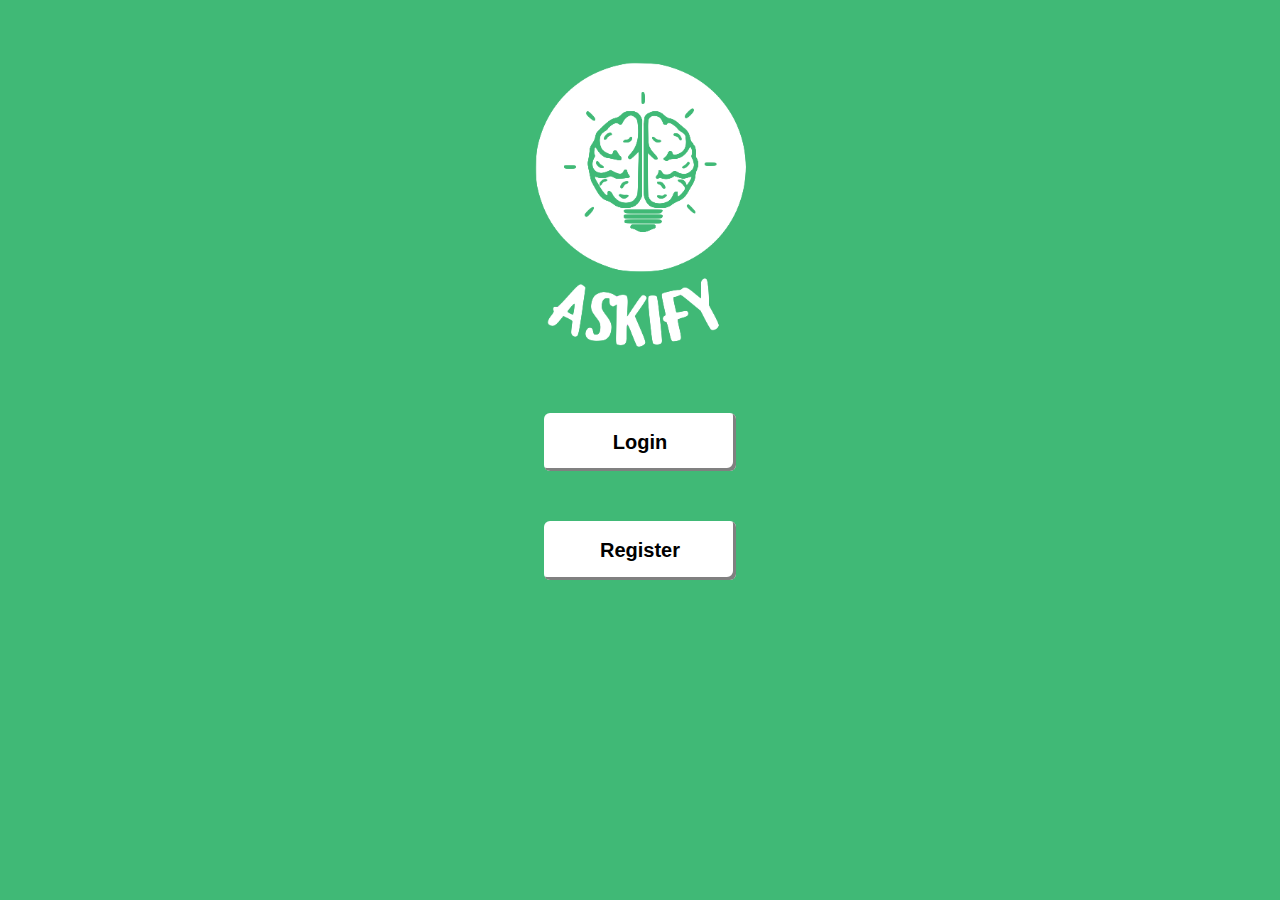
<file: inicio.html>
<!DOCTYPE html>
<html>
<head>
  <meta charset="utf-8"/>
  <meta name="viewport" content="width=device-width, initial-scale=1.0">
  <title>Askify</title>
  <link rel="icon" href="media/browserIcon.ico">
  <link rel="stylesheet" href="https://maxcdn.bootstrapcdn.com/bootstrap/3.3.7/css/bootstrap.min.css">
  <link rel="stylesheet" href="https://cdnjs.cloudflare.com/ajax/libs/font-awesome/4.7.0/css/font-awesome.min.css">
  <link rel="stylesheet" href="media/font-awesome/css/font-awesome.min.css">
  <link rel="stylesheet" href="css/layout.css" type="text/css">
</head>
    <body id = "inicio">
        <img id = "containerLogo" class = "mainLogo" src="media/LogoWhite.png" title="Logo" alt="This is the logo"/>
        <div class="container-inicio">
            <button id="idWhiteButtLogin" class ="flat-butt flat-white-butt flat-inner-butt flat-white-inner-butt" type="button">Login</button>
            <button id="idWhiteButtRegister" class ="flat-butt flat-white-butt flat-inner-butt flat-white-inner-butt" type="button">Register</button>
        </div>
        <script src="js/jquery.js"></script>
        <script src="https://cdnjs.cloudflare.com/ajax/libs/popper.js/1.11.0/umd/popper.min.js"></script>
        <script src="https://maxcdn.bootstrapcdn.com/bootstrap/3.3.7/js/bootstrap.min.js"></script>
        <script type="text/javascript" src="js/inicio.js"></script>
    </body>
</html>
</file>
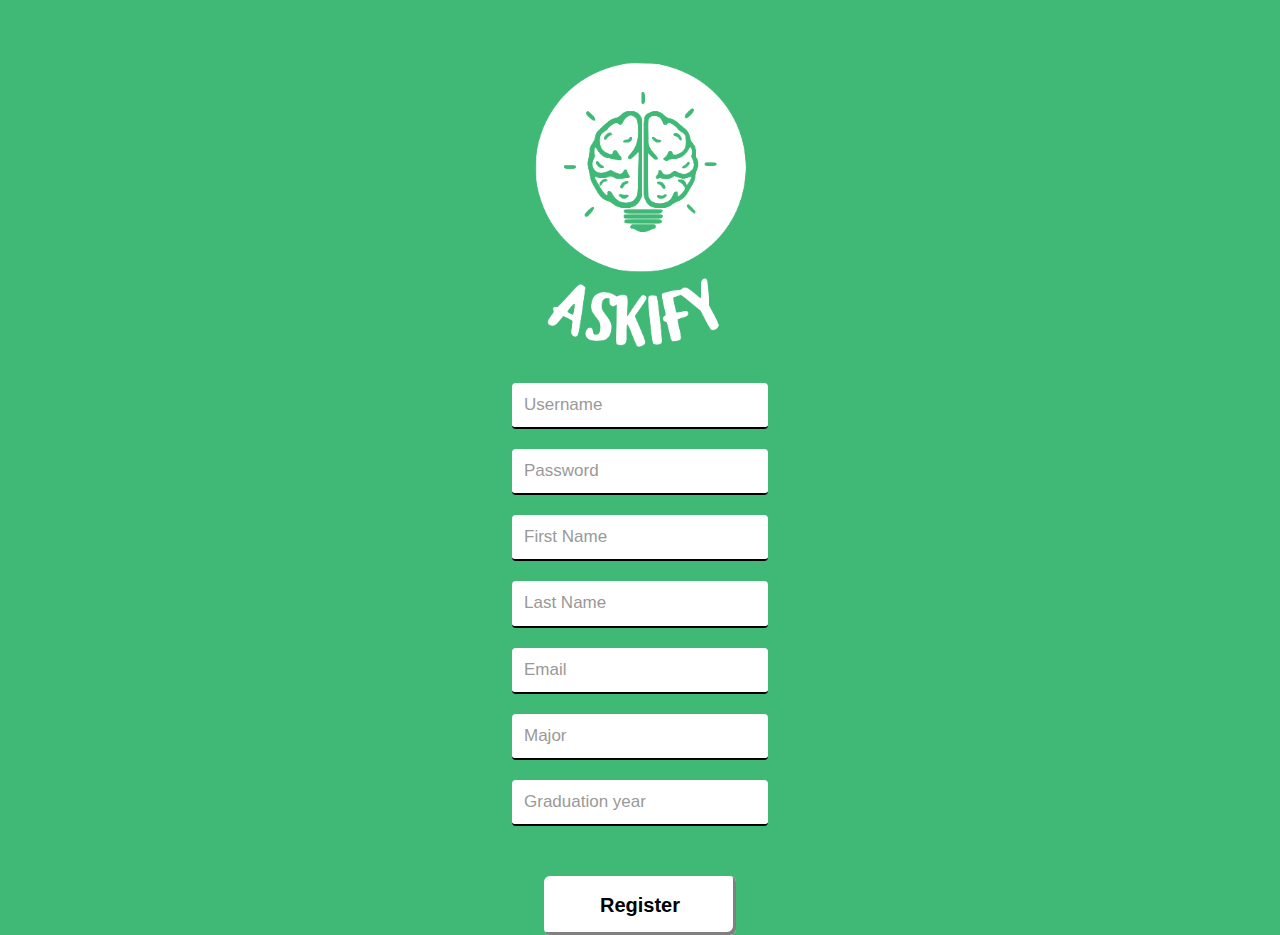
<file: register.html>
<!DOCTYPE html>
<html>
<head>
  <meta charset="utf-8"/>
  <meta name="viewport" content="width=device-width, initial-scale=1.0">
  <title>Askify</title>
  <link rel="icon" href="media/browserIcon.ico">
  <link rel="stylesheet" href="https://maxcdn.bootstrapcdn.com/bootstrap/3.3.7/css/bootstrap.min.css">
  <link rel="stylesheet" href="https://cdnjs.cloudflare.com/ajax/libs/font-awesome/4.7.0/css/font-awesome.min.css">
  <link rel="stylesheet" href="media/font-awesome/css/font-awesome.min.css">
  <link rel="stylesheet" href="css/layout.css" type="text/css">
</head>
<body id="register">
    <div id="top"></div>
    <img id = "containerLogo" class = "mainLogo" src="media/LogoWhite.png" title="Logo" alt="This is the logo"/>
    <div id="registerContainer">
        <input id="usernameInput" type="text" class="form-control" placeholder="Username" aria-label="Username" aria-describedby="sizing-addon1"
        required>
        <input id="passwordInput" type="password" class="form-control" placeholder="Password" aria-label="Password" aria-describedby="sizing-addon1"
        required>
        <input id="fNameInput" type="text" class="form-control" placeholder="First Name" aria-label="First Name" aria-describedby="sizing-addon1"
        required>
        <input id="lNameInput" type="text" class="form-control" placeholder="Last Name" aria-label="Last Name" aria-describedby="sizing-addon1"
        required>
        <input id="uEmailInput" type="email" class="form-control" placeholder="Email" aria-label="Email" aria-describedby="sizing-addon1" required>
        <input id="uMajorInput" type="text" class="form-control" placeholder="Major" aria-label="Major" aria-describedby="sizing-addon1" required>
        <input id="uGradYearInput" type="number" class="form-control" placeholder="Graduation year" aria-label="Graduation year" aria-describedby="sizing-addon1"
        required>
        <button id ="idWhiteButtRegister" class="flat-butt flat-white-butt flat-inner-butt flat-white-inner-butt" type="button">Register
        </button>
    </div>
    <script src="js/jquery.js"></script>
    <script src="https://cdnjs.cloudflare.com/ajax/libs/popper.js/1.11.0/umd/popper.min.js"></script>
    <script src="https://maxcdn.bootstrapcdn.com/bootstrap/3.3.7/js/bootstrap.min.js"></script>
    <script type="text/javascript" src="js/register.js"></script>
</body>
</html>
</file>
<file: css/layout.css>
.jumbotron {
  padding-top: 40px;
  padding-bottom: 40px;
}

#chooseTopicArea {
  width:95%;
  margin-left:5px;
  margin-right:5px;
}

.media-object {
  width:150px; 
  border-radius: 50%;
}

.media-object.topic {
  width:150px; 
  border-radius: 10%;
  margin-right: 10px;
  margin-left: 7px;
  padding-top: 5px;
  padding-bottom: 5px;
}

.media-body {
  margin-bottom: 0px;
  vertical-align: middle;
}

.media-heading.topic {
  margin-bottom: 0px;
  vertical-align: middle;
  font-weight: normal;
  font-size: 20px;
}

#profileName {
  font-size: 63px;
}
.navbar-brand {
  padding: 0px;
}
.navbar-brand>img {
  height: 100%;
  padding: 10px;
}

.container-fluid {
padding: 6px;
margin-left: 6px;
}

.container-inicio {
  text-align: center;
  margin: auto;
}
#containerLogo{
  margin-top: 50px;
}

.mainLogo{
  display: block;
  max-width: 250px;
  margin: auto;
}
fieldset{
  text-align: center;
  align-self:center;
  margin: auto;
}

#navbarItemHome,
#navbarItemNotifications,
#navbarItemDropdown,
#navbarItemQuestions,
#navbarItemLogout,
#navbarItemProfile,
#navbarItemAnswers {
  color: black;
  font-size: 15px;
}

#navbarItemHome:hover,
#navbarItemNotifications:hover,
#navbarItemDropdown:hover,
#navbarItemQuestions:hover,
#navbarItemLogout:hover,
#navbarItemProfile:hover,
#navbarItemAnswers:hover {
  font-weight: bold;
}

#inicio,#login,#register{
  background-color: #40B976 !important;
}
#idWhiteButtLogin,#idWhiteButtRegister{
  margin-top: 50px;
  font-weight: bold;
  font-size: 20px;
  padding-top: 15px;
  padding-bottom: 15px;
}

#idWhiteButtRegister:hover{
  color: #40B976;
}
#idWhiteButtLogin:hover{
  color: #40B976;
}

.nav-pills>li.active>a, .nav-pills>li.active>a:focus, .nav-pills>li.active>a:hover {
color: #fff !important;
background-color: #337ab7 !important;
}

.navbar-default .navbar-nav > .active > a,
.navbar-default .navbar-nav > .active > a:hover,
.navbar-default .navbar-nav > .active > a:focus {
  background: rgb(202, 205, 207);
  border-radius: 6px;
  padding: 10px;
  padding-left: 15px;
  padding-right: 15px;
  margin: 5px 5px;
  font-weight: normal;
}

.navbar-default .navbar-nav>.open>a,
.navbar-default .navbar-nav>.open>a:focus,
.navbar-default .navbar-nav>.open>a:hover {
  background: rgb(202, 205, 207);
  border-radius: 6px;
  padding: 10px;
  padding-left: 15px;
  padding-right: 15px;
  margin: 5px 5px;
  font-weight: normal;
}

#custom-search-input{
margin-bottom: 3px;
padding: 3px;
border: solid 1px #E4E4E4;
border-radius: 6px;
background-color: #fff;
}

#custom-search-input input{
border: 0;
box-shadow: none;
}

#custom-search-input button{
margin: 2px 0 0 0;
background: none;
box-shadow: none;
border: 0;
color: #666666;
padding: 0 8px 0 10px;
border-left: solid 1px #ccc;
}

#custom-search-input button:hover{
border: 0;
box-shadow: none;
border-left: solid 1px #ccc;
}

#custom-search-input .glyphicon-search{
font-size: 12px;
}

#searchField {
font-size: 13px;
}

#askifyLogoNameImg {
    padding-right: 5px;
}

.selectedSection {
  display: block;
}

.notSelectedSection {
  display: none;
}

.card-img-top {
  width:100%;
  max-width: 250px;
  margin-bottom: 10px;
  border-radius: 6px;
  box-shadow: 6px 6px grey;
  }

#analyticsGrid,
#cardGrid {
  padding-top: 20px;
  padding-bottom: 20px;
}

.flat-butt {
  width: 100%;
  display: block;
  margin: 0 5px;
  margin-left:0px;
  border-radius: 6px;
  text-align: center;
  font-size: 15px;
  padding: 12px 20px;
  border: 0;
  background: #34495E;
  color: #FFF;
  cursor: pointer;
  outline: 0;
}
.flat-info-butt {
  background: #3498db;
}
.flat-inner-butt {
  padding: 9px 0px;
  box-shadow: inset #2C3E50 -3px -3px 0px;
}
.flat-info-inner-butt {
  box-shadow: inset #2980B9 -3px -3px 0px;
}
.flat-primary-butt {
  background: #40B976;
}
.flat-primary-butt:disabled {
  background: rgb(41, 114, 72);
  color: grey;
  box-shadow: inset rgb(24, 77, 46) -3px -3px 0px;
}
.flat-primary-inner-butt {
  background: #40B976;
  box-shadow: inset rgb(41, 114, 72) -3px -3px 0px;
}
.flat-previous-butt {
  background: #8e9997;
}
.flat-previous-butt:disabled {
  background: #4d5251;
  color: grey;
  box-shadow: inset #353837 -3px -3px 0px;
}
.flat-previous-inner-butt {
  background: #8e9997;
  box-shadow: inset #5d6362 -3px -3px 0px;
}
.flat-white-inner-butt {
  background: white;
  color: black;
  width: 15%;
  margin: 0 auto;
  box-shadow: inset grey -3px -3px 0px;
}
.flat-white-butt {
  background: white;
  width: 15%;
  margin: 0 auto;
  color: black;
}

.modal {
  text-align: center;
  padding: 0!important;
}

.modal:before {
  content: '';
  display: inline-block;
  height: 100%;
  vertical-align: middle;
  margin-right: -4px;
}

.modal-dialog {
  margin-top: 8%;
  display: inline-block;
  text-align: left;
  vertical-align: top;
  box-shadow: 12px 12px;
  -moz-box-shadow: 12px 12px;
  -webkit-box-shadow: 12px 12px ;
  -o-box-shadow: 12px 12px;
  border-radius:10px;
}

.alert{
  padding-top: 7px;
  padding-bottom:7px;
  margin-bottom:5px;
}

.alert-danger {
  background-color: #d9534f;
  color: white;
}

.alert-success {
  padding-top: 15px;
  padding-bottom: 15px;
  margin-bottom: 15px;
  background-color: #40B976;
  color: white;
}

#searchFieldTutors {
  font-size: 15px;
}

#searchFieldTopics {
  font-size: 15px;
}

#askModalTitle {
    color: grey;
    width: 90%;
    margin: 12px 8px;
    margin-bottom: 0px;
}

.container-rating {
  display: inline-block;
  margin: 0 auto;
  width: 100%;
  height: auto;
  text-align: center;
  margin-bottom: 15px;
}

#viewNewAnswerModalTitle,
#viewAnswerModalTitle,
#modifyQuestionModalTitle,
#modifyAnswerModalTitle,
#answerModalTitle,
#chooseModalTitle {
  color: #7F8C8D;
  width: 90%;
  margin: 12px 8px;
  margin-bottom: 0px;
}

#viewNewAnswerModalTitle {
  width: 100%;
}

#viewNewAnswerModalTitle,
#viewAnswerModalTitle,
#cancelModifyQuestion,
#cancelModifyAnswer,
#cancelAnswer,
#cancelQuestion {
  color: grey;
  margin: 12px 8px;
}

#helpModifyQuestion,
#helpModify,
#helpAnswer,
#helpQuestion {
  color: rgb(145, 143, 143);
  font-size: 12.5px;
}

#cancelQuestion:hover {
  font-weight: bold;
  text-decoration: none;
}

#viewNewAnswerModalTitle,
#viewAnswerTextArea,
#modifyQuestionTextArea,
#modifyAnswerTextArea,
#answerTextArea,
#questionTextArea {
  width: 90%;
  margin: 12px 8px;
  transition: visibility 0s, opacity 0.5s linear;
}

#viewNewAnswerTextArea {
  width: 97%;
}

#modifyQuestionText,
#modifyAnswerText {
  color: #3498db;
}

.form-control {
  outline: none;
  font-size: 25px;
  resize: none;
  border-style: none;
  border-color: Transparent;
  border-bottom: 2px solid black;
  overflow: auto;
  -webkit-border-radius: 0;
  -moz-border-radius: 0;
  box-shadow: none !important;
  border-radius: 0;
}
#chosenTutorButton,
#sendQuestion {
    display: inline-block;
    width: 25%;
}

.introQuestion {
  color:rgb(88, 88, 88);
  font-size: 15px;
  margin-bottom: 0px;
}

.introAnswer {
  color:rgb(88, 88, 88);
  font-size: 18px;
  font-weight: bold;
  margin-bottom: 0px;
  display: inline-block;
}

#visitedPanelHeading {
  text-align: center;
  padding-top: 20px;
  padding-bottom: 20px;
  border: none;
  background: rgb(202, 205, 207);
  margin: 15px 8px;
  box-shadow: 5px 5px grey;
  }

#favoritePanelHeading {
  text-align: center;
  padding-top: 20px;
  padding-bottom: 20px;
  border: none;
  background: rgb(202, 205, 207);
  margin: 15px 8px;
  margin-top: 15px;
  margin-bottom: 15px;
  box-shadow: 5px 5px grey;
  }

#highestPanelHeading {
  text-align: center;
  padding-top: 20px;
  padding-bottom: 20px;
  border: none;
  background: rgb(202, 205, 207);
  margin: 15px 8px;
  box-shadow: 5px 5px grey;
  }

.affix {
  top: 20px;
}
.cards {
  display: -webkit-flex;
  display: flex;
  -webkit-justify-content: center;
  justify-content: center;
  -webkit-flex-wrap: wrap;
  flex-wrap: wrap;
  margin-top: 15px;
  padding: 1.5%;
  -webkit-box-sizing: border-box;
  -moz-box-sizing: border-box;
  box-sizing: border-box;
}

#chooseTutorGrid {
  max-height: 320px;
  overflow: scroll;
  padding-top: 10px;
  padding-bottom: 10px;
}

#chooseTopicGrid {
  max-height: 300px;
  overflow: scroll;
  padding-top: 10px;
  padding-bottom: 10px;
}

#topicsGridList{
  margin-bottom: 15px;
  margin-top: 15px;
}

#chooseTutorArea {
  width: 95%;
  margin: 15px 15px;
  margin-top: 20px;
  text-align: center;
  transition: visibility 0s, opacity 0.5s linear;
}

p[name=tutorCardDescription] {
  font-size: 11.5px;
}

p[name=numberRating] {
  font-size: 10px;
  margin-bottom: 3px;
  color: rgb(92, 97, 97);
}

div[name=tutorRow] {
  margin-top: 5px;
}

h5[name=tutorNameHeading],
p[name=starRating] {
  margin-top: 3px;
  margin-bottom: 1px;
}

div[name=tutorCard]{
  padding-top: 10px;
  padding-bottom: 10px;
  padding-left: 4px;
  padding-right: 4px;
  border-radius: 5px;
}

div[name=tutorCard]:hover{
  background: rgb(202, 205, 207);
}

div.unselected:hover {
  background: rgb(202, 205, 207) !important;
}

img[name=tutorImage]{
  width:90%;
  margin-bottom: 5px;
  border-radius: 50%;
  box-shadow: 0px 0px;
}

.checked {
    color: orange;
}

.analyticsDataField {
  margin-top: 15px;
}

.answerTopic{
  color: black;
  display: block;
  font-size: 17px;
  font-weight: normal;
}

hr {
  margin-top: 12px;
  margin-bottom: 12px;
}

#sendTopicsButton,
#saveModifyQuestionButton,
#saveModifyAnswerButton,
#sendAnswerButton,
#sendQuestionButton,
#backToTutors {
  transition: visibility 0s, opacity 0.5s linear;
  display: inline-block;
  width: 25%;
}

#doneViewButton,
#doneViewNewButton {
  display: inline-block;
  width: 25%;
}

.sidenav {
  height: 100%;
  padding-top: 0px;
}

.row.content {
  height: 1500px
}

.answerSidebar{
  padding: 10px;
  border-radius: 4px;
}

.answerSidebar:hover{
  color: #3498db;
  padding: 10px;
  border-radius: 4px;
}

.questionSidebar{
  padding: 10px;
  border-radius: 4px;
}

.questionSidebar:hover{
  color: #3498db;
  padding: 10px;
  border-radius: 4px;
}

li[name=answerRequest] {
  padding:20px;
  overflow: auto;
}

p[name=answerRequestSubjectHeader] {
  display: inline-block;
  color: grey;
}

p[name=answerRequestUserHeader] {
  display: inline-block;
  color: grey;
}

h4[name=answerRequestQuestion] {
  padding-top: 0px;
  margin-top: 0px;
  margin-bottom: 0px;
  font-size: 21px;
}

h4[name=answerRateRequestQuestion] {
  padding-top: 0px;
  margin-top: 15px;
  margin-bottom: 0px;
  font-size: 21px;
}

#answerRequestsHeader {
  font-size: 17px;
  font-weight: bold;
}

button[name=answerQuestionRequestButton] {
  width: 120px;
  float: right;
  margin-top: 10px;
}

.answersLink,
.answersLink:hover,
.newAnsweredQuestionLink,
.newAnsweredQuestionLink:hover,
.answeredQuestionLink,
.answeredQuestionLink:hover,
.unansweredQuestionLink,
.unansweredQuestionLink:hover{
  color: black;
}

.well.answer {
  margin: 20px 10px;
}

.well.answer.blur {
  margin: 20px 10px;
  -webkit-filter: blur(2px);
  -moz-filter: blur(2px);
  -o-filter: blur(2px);
  -ms-filter: blur(2px);
  filter: blur(2px);
  background-color: #ccc;
}

.well.answerModal {
  margin: 20px 0px 0px 0px;
}

.well.unanswer {
  margin: 20px 10px;
  color: grey;
}

.well.previousAnswer {
  margin: 20px 10px;
}

.well.addComment {
  margin: 20px 10px;
  color: grey;
  border: 0;
  box-shadow: none;
}

#usernameInput, #passwordInput, #fNameInput, #lNameInput, #uEmailInput, #uMajorInput, #uGradYearInput{
  width: 20%;
  margin: 0 auto;
  font-size: 17px;
  margin-top: 20px;
  margin-bottom: 20px;
  padding-top: 10px;
  padding-bottom: 10px;
  height: auto;
  border-radius: 4px;
  display: block;
}
#loginContainer{
  text-overflow: ellipsis;
  overflow: hidden;
}
#registerContainer{
  text-overflow: ellipsis;
  overflow: hidden;
}
.form-check-label{
  margin: 0 auto;
  display: flex;
  font-size: 17px;
  justify-content: center;
  align-items: center;
}

input[type='checkbox'] {
  -webkit-appearance:none;
  width:30px;
  height:30px;
  background:white;
  border-radius:5px;
  border:2px solid #555;
}


.label.label-primary {
  padding: 5px;
  background-color: #3498db;
  font-size: 12px;
}

.label.label-success.edit {
  float: right;
  padding: 5px;
  background-color: #40B976;
  font-size: 12px;
}

.label.label-warning.edit {
  float: right;
  padding: 5px;
  background-color: #7D56B8;
  font-size: 12px;
}

.label.label-warning.edit:hover {
  float: right;
  padding: 5px;
  background-color: rgb(92, 61, 141);
  font-size: 12px;
}

.label.label-success.edit:hover {
  float: right;
  padding: 5px;
  background-color: rgb(41, 114, 72);
}

.showAnswer {
  margin-bottom: 0px;
}

.blur {
  -webkit-filter: blur(2px);
  -moz-filter: blur(2px);
  -o-filter: blur(2px);
  -ms-filter: blur(2px);
  filter: blur(2px);
  background-color: #ccc;
}

.close.unanswered{
  margin-left: 10px;
  display: none;
}

.close.answered{
  margin-left: 10px;
  display: none;
}

#topicsList{
  max-height: 500px;
  overflow: scroll;
  margin-bottom: 0px;
}

@media screen and (max-width: 768px) {
  #analyticsGrid{
    width: 100%;
  }

  #analyticsGrid,
  #cardGrid {
    padding-top: 20px;
    padding-bottom: 20px;
    text-align: center;
  }

  .sidenav {
    height: auto;
    padding: 15px;
    padding-top: 0px;
  }
  .row.content{
    height: auto;
  }

}
</file>
